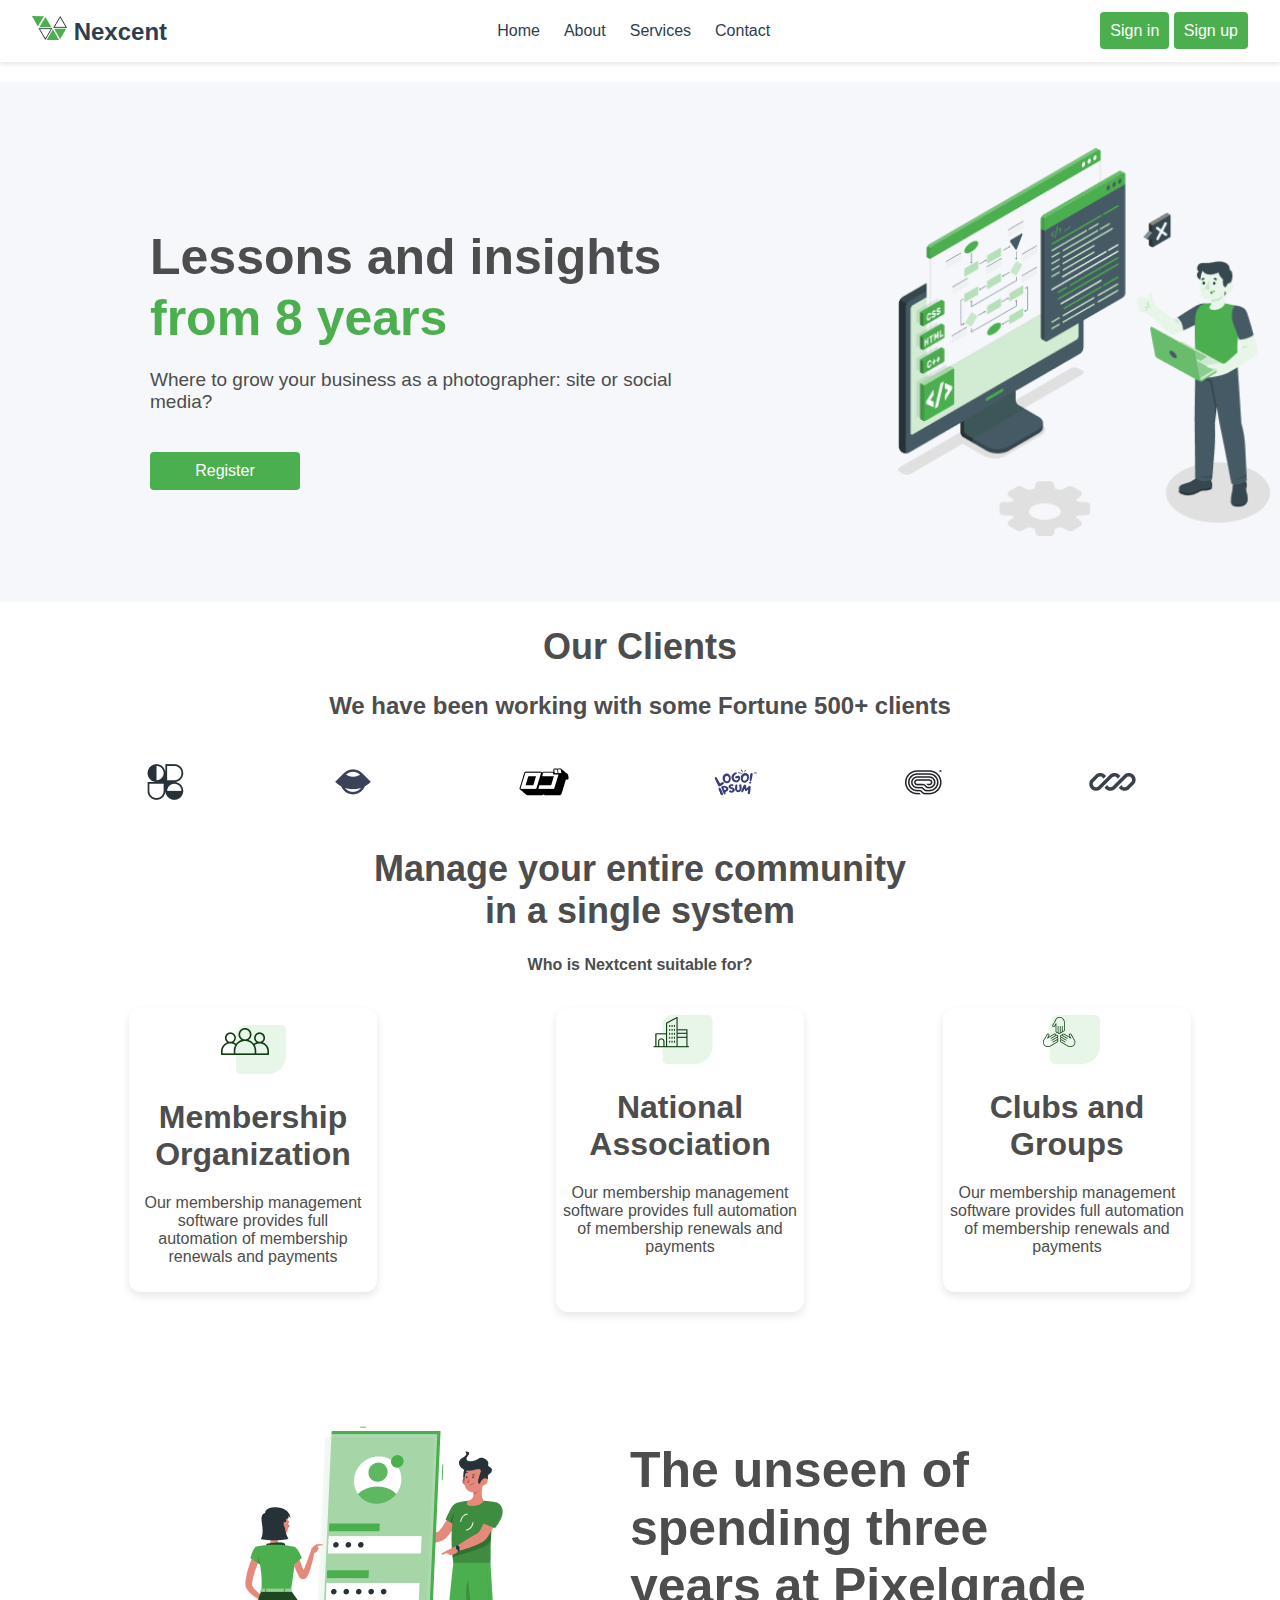
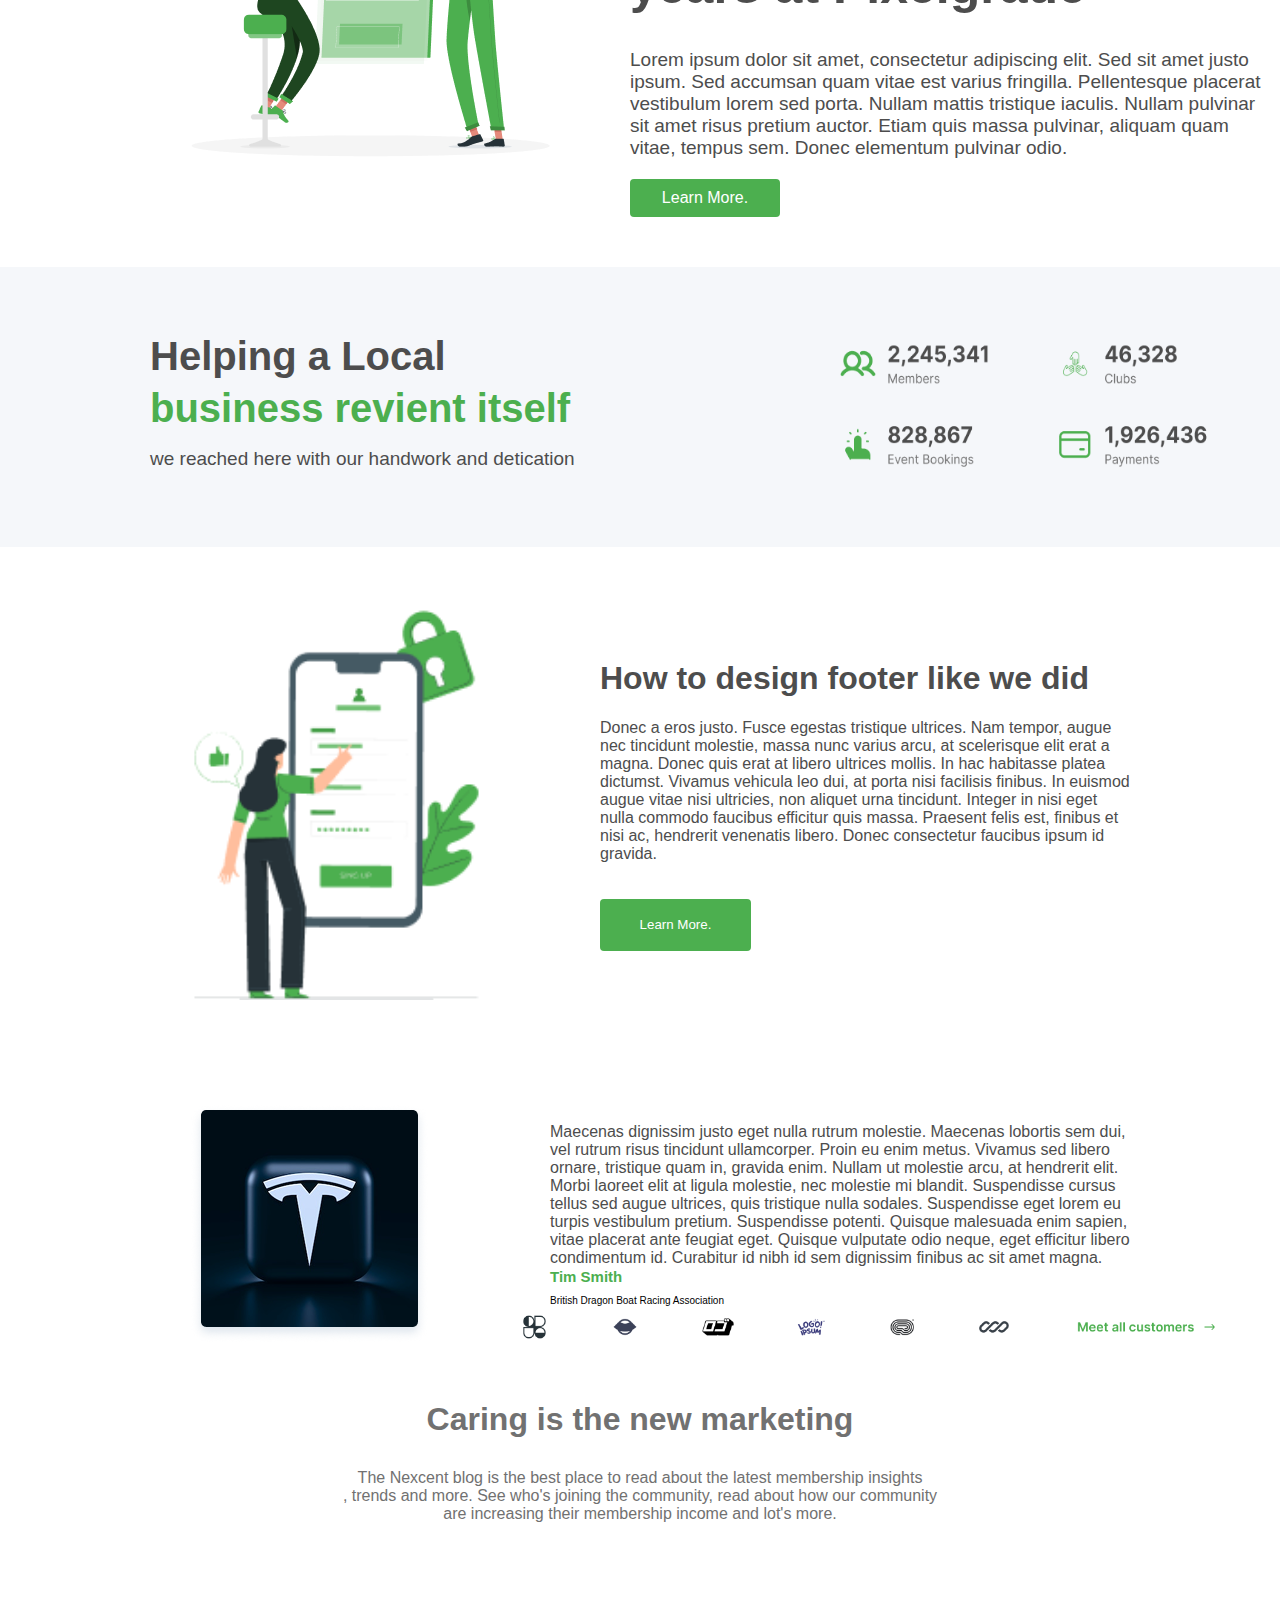
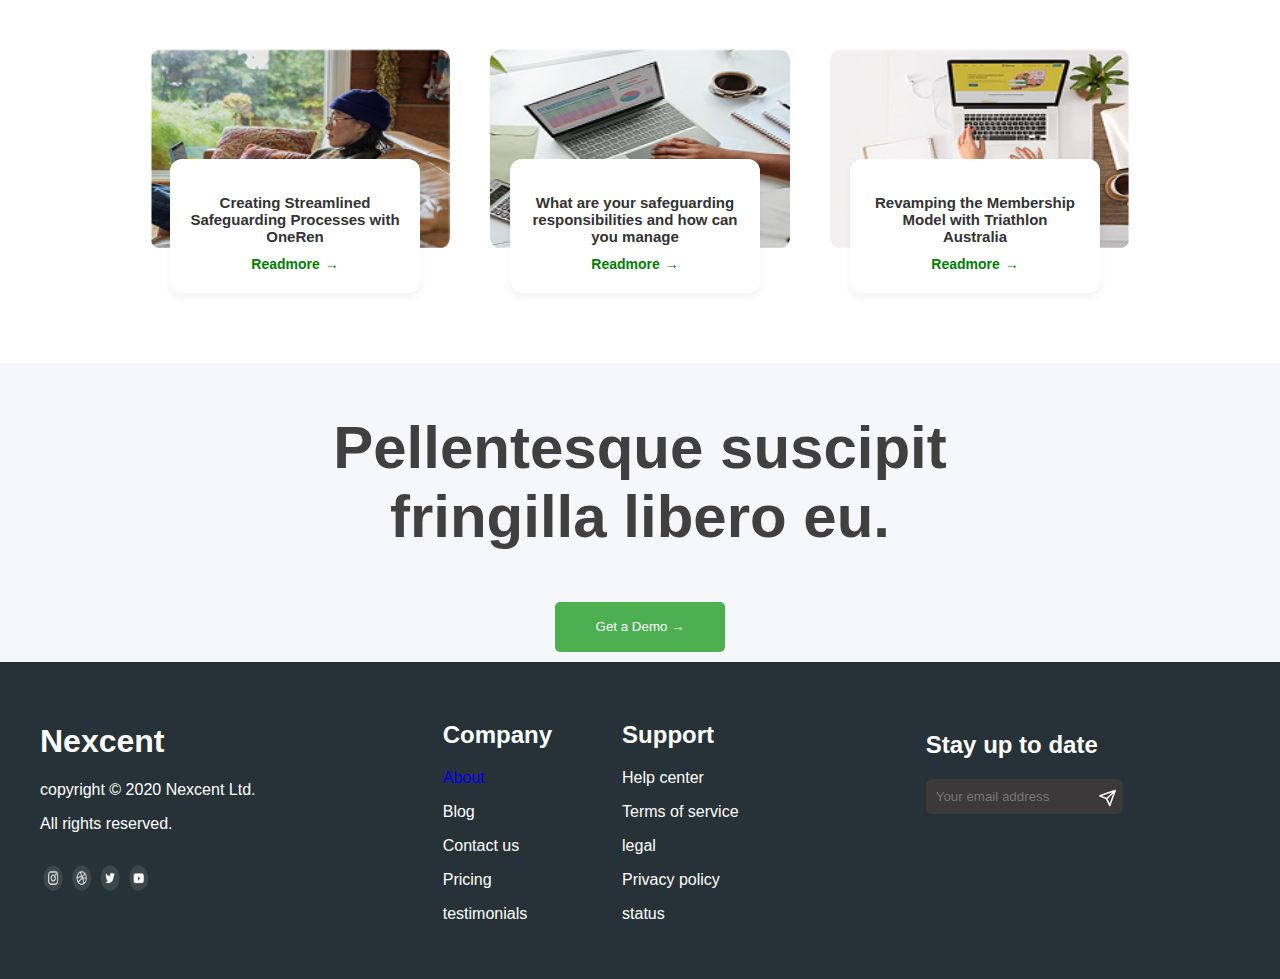
<file: index.html>
<!DOCTYPE html>
<html>
  <head>
    <title>NEXCENT</title>
    <link rel="icon" type="image/x-icon" href="Icon (2).png" />
    <meta name="viewport" content="width=device-width, initial-scale=1" />
    <style>
     
      
      html, body {
      
        width: 100%;
        font-family: Arial, sans-serif;
        overflow-x: hidden;
        padding:0;
      box-sizing: border-box;
        margin: 0;
        
       
      }   
     

      div.container {
        background-color: rgba(245, 247, 250, 1);
        margin: 20px auto;
        height: 500px;
        display: flex;
        align-items: center;
        padding: 10px;
       
       
      }

      .container h1 {
        color: rgba(77, 77, 77, 1);
        margin-left: 140px;
        font-size: 50px;
        
      }

      .container h2 {
        color: rgba(76, 175, 79, 1);
        margin-left: 140px;
        font-size: 50px;
        margin-top: -30px;
      }

      .container p {
        color: rgba(77, 77, 77, 1);
        margin-left: 140px;
        font-size: 19px;
        
        margin-top: -20px;
      }

      .container button {
        width: 150px;
        background-color: rgba(76, 175, 79, 1);
        margin-left: 140px;
        color: white;
        border: none;
        border-radius: 4px;
        font-size: 16px;
        margin-top: 20px;
        padding: 10px;
      }
      .login-btn{
        width: 150px;
        background-color: rgba(76, 175, 79, 1);
        margin-left: px;
        color: white;
        border: none;
        border-radius: 4px;
        font-size: 16px;
        margin-top: 20px;
        text-decoration: none ;
        padding: 10px;
      }

      .container img {
        width: 400px;
        height: auto;
        margin-left: 210px;
      }

      div.container2 {
        display: flex;
        justify-content: space-evenly;
      
        flex-wrap: wrap;
         transition: 2s;
       
        padding:  20px 0 0 0;
        box-sizing: border-box;
        
      }
      .container30{
        display:flex;
        justify-content: space-evenly;
        gap:20px;
        padding:20px;
      }
      .container3 {
          
        width:20%;
        text-align:center;
        
   color:rgba(77, 77, 77, 1);
        flex-wrap: wrap;
        margin: 0 auto;
        margin-right:90px;
        padding: 10px;
        margin-left:70px;
        box-sizing: border-box;
        background-color:rgba(255, 255, 255, 1);
       border-radius: 12px;
       box-shadow: 0 4px 8px rgba(0,0,0,0.1);
      }
      .container4{
        
   width:20%;
        flex-wrap: wrap;
        margin: 0 auto;
        text-align:center;
       color:rgba(77, 77, 77, 1);
        margin-bottom:-20px;
        box-sizing: border-box;
        margin-right:70px;
        margin-left:30px;
        background-color:rgba(255, 255, 255, 1);
         border-radius: 12px;
       box-shadow: 0 4px 8px rgba(0,0,0,0.1);
      }
      .container5{
   width:20%;
        gap:20px;
        flex-wrap: wrap;
        margin: 0 auto;
        text-align:center;
        box-sizing: border-box;
        color:rgba(77, 77, 77, 1);
        margin-right:30px;
        margin-left:10px;
   background-color: rgba(255, 255, 255, 1);
    border-radius: 12px;
       box-shadow: 0 4px 8px rgba(0,0,0,0.1);
      }

        div.container01 {
       
        display: flex;
        justify-content: space-between;
        gap:40px;
        align-items: center;
      
       
       
      }

        nav {
      background-color: #ffffff;
      box-shadow: 0 2px 5px rgba(0, 0, 0, 0.1);
      padding: 1rem 2rem;
      display: flex;
      justify-content: space-between;
      align-items: center;
      position: relative;
    }

    .logo {
      font-size: 1.5rem;
      font-weight: bold;
      color: #2c3e50;
    }

    .nav-links {
      flex: 2;
      display: flex;
      justify-content: center;
      gap: 2rem;
    }

    .nav-links a {
      text-decoration: none;
      color: #2c3e50;
      font-weight: 500;
      transition: color 0.3s ease;
    }

    .nav-links a:hover {
      color: #0077ff;
    }

    .menu-toggle {
      display: none;
      flex-direction: column;
      cursor: pointer;
    }

    .menu-toggle span {
      height: 3px;
      width: 25px;
      background-color: #333;
      margin: 4px 0;
      transition: 0.3s ease;
    }

    @media (max-width: 768px) {
  

      .nav-links.active {
        display: flex;
      }

      .menu-toggle {
        display: flex;
      }
    }

      .container7 h1 {
        color: rgba(77, 77, 77, 1);
        
        margin-left: 630px;
        margin-top: -320px;
        margin-right: 100px;
        font-size: 50px;
        
      }

      .container7 h2 {
        color: rgba(76, 175, 79, 1);
       
        font-size: 50px;
        margin-top: 10px;
        margin-left: 630px;
        margin-top: -330px;
        margin-right: 100px;
        margin-bottom: 10px;
      }

      .container7 p {
        color: rgba(77, 77, 77, 1);
       
        font-size: 19px;
        margin-left: 630px;
        margin-top: 10px;
        margin-right: 10px;
        margin-bottom:30px;
      }

      .container7 button {
        width: 150px;
        background-color: rgba(76, 175, 79, 1);
        margin-left: 140px;
        color: white;
        border: none;
        border-radius: 4px;
        font-size: 16px;
        margin-top: 20px;
        padding: 10px;
        margin-left: 630px;
        margin-top: -330px;
        margin-right: 100px;
      }

      .container6 {
        width: 400px;
        height: auto;
        margin-left: 140px;
        margin-top:100px; 
      }


      div.container8 {
        width: 100%;
        background-color: rgba(245, 247, 250, 1);
        opacity: 1;
        margin: 50px auto;
        height: 200px;
        padding: 40px;
        
      }

      .container8 h1 {
        color: rgba(77, 77, 77, 1);
        margin-left: 110px;
        font-size: 40px;
      }

      .container8 h2 {
        color: rgba(76, 175, 79, 1);
        margin-left: 110px;
        font-size: 40px;
        margin-top: -20px;
      }

      .container8 p {
        color: rgba(77, 77, 77, 1);
        margin-left: 110px;
        font-size: 19px;
        max-width: 600px;
        margin-top: -16px;
      }

      .container9 {
        display: flex;
        justify-content: center;
        flex-wrap: wrap;
      }

      .container9 img {
        max-width: 100%;
        width: 400px;
        height: auto;
        margin: 20px auto;
        margin-top: -150px;
        margin-left: 800px;
      }
.container02{
        display: flex;
        justify-content: space-between;
        gap:60px;
        align-items: center;
        margin-top:10px;
}
      .container10 img {
            width: 400px;
        height: auto;
        margin-left: 140px;
        margin-top:10px; 
      }


      .container11 h1 {
        color: rgba(77, 77, 77, 1);
        margin-top:10px;
        
      }

      .container11 p {
        color: rgba(77, 77, 77, 1);
        margin-right:150px;
      }

      .container11 button {
        background-color: rgba(76, 175, 79, 1);
        color: white;
        width: 151px;
        height: 52px;
        border-radius: 4px;
        border: 0;
        margin-top: 20px;
      }

      .container12 img {
        max-width: 100%;
        height: auto;
        padding-top: 100px;
        margin-left: 190px;
      }

      .container13 {
        margin-left: 550px;
        margin-top: -240px;
        margin-right:150px;
      }

      .container13 p {
        color: rgba(77, 77, 77, 1);
        
      }
.container13 p1 {
font-size:10px;

}
      .container13 h2 {
        color: rgba(76, 175, 79, 1);
        margin-top: -15px;
        font-size:15px;
        margin-bottom:5px;
      }
      .container14{
        margin-left:458px;
        display:flex;
        justify-content:space-evenly;
        height:28px;
        margin-top:5px;
      }
      .container16{
        margin-top:60px;
        gap:10px;
        color:rgba(113, 113, 113, 1);
      }
      .container16 p{
        padding:10px;
        text-align:center;
      }
      .container17 {
    padding: 90px 20px;
  
  }
  
  .container19 {
    display: flex;
    justify-content: center;
    flex-wrap: wrap;
    gap: 40px;
  }

  .container20 {
    width: 300px;
    position: relative;
    border-radius: 12px;
    overflow: visible;
  }

  .container20 img {
    max-width:auto;
    width: 100%;
    height: 200px;
    margin : 0 auto;
   margin-top: 10px;
    border-radius: 12px;
  }

  .container21 {
    background-color: #fff;
    box-shadow: 0 4px 8px rgba(0,0,0,0.05);
    padding: 20px;
    text-align: center;
    border-radius: 12px;
    position: absolute;
    bottom: -40px;
    margin: auto;
    width: 70%;
     left: 20px; 
    z-index: 2;
  }

  .container21 h3 {
    font-size: 15px;
    font-weight: bold;
    color: #333;
    margin-bottom: 10px;
  }

  .container22 {
    color: green;
    font-weight: bold;
    display: inline-flex;
    align-items: center;
    gap: 5px;
    font-size: 14px;
    text-decoration: none;
  }

  .container22::after {
    content: '→';
  }
  .container23{
    background-color:rgba(245, 247, 250, 1) ;
   
    margin-top:20px;
    padding:10px;
  }
  .container23 h1{
    color:rgb(65, 63, 63); 
    font-size: 60px;
  }
  .container23 button{
color:white;
background-color:#4CAF50;
margin-top:10px;
border: 0px;
border-radius:5px;
width:170px;
height:50px;

 
  }


   div.container24 {
        background-color: rgba(38, 50, 56, 1); 
        color: white;
        padding: 40px;
        display: flex;
        justify-content: space-between;
         
        
        gap: 70px; 
        flex-wrap: wrap; 
      }

      .inside0 {
        flex: 1 1 auto;
      }

      .inside1, .inside2 {
        flex: 1 1 auto;
        margin-right: 40px; 
      }

      .inside2 {
        margin-right: 0; 
      }

      .container25 {
        flex: 1 1 auto;
        margin-top: 10px;
      }

      .container25 input {
        padding: 10px;
        border-radius: 6px;
        border: none;
        background-color: rgb(59, 57, 57);
        color: white;
        background: url('send.png') no-repeat 10px right;
      }

      .container25 img {
        position: absolute;
        margin-top: 10px;
        margin-left: -25px;
      }



      @media screen and (max-width: 744px) {
        .container {
          padding: 20px;
         
        }

        .container h1 {
          font-size: 40px;
          margin: -30px 30px 10px 5px;
        }

        .container h2 {
          font-size: 30px;
          margin-top: 20px;
          margin-left: 5px;
        }

        .container p {
          
  font-size: 16px;
    color: #6c6c6c;
    line-height: 1.5;
    width: 300px;
    
    margin-left:5px;
    margin-top:5px;
        }

        .container button {
          width: 140px;
          height: 45px;
          
          margin-left:5px;
          
        }

        .container img {
          width: 180px;
          height: auto;
          position: static;
          display: block;
          margin-left:15px;
          margin-top:40px;

}
.container30{
  gap:0px;
}
 .container3{
  width:20%;
  margin :-10 0 0 -0px;
  margin-left:50px;
  font-size: 8px;
  color: rgba(77, 77, 77, 1);
  
  
}

.container4{
 
  width:20%;
  margin :-10 10 0 0px;
  margin-left:50px;
  font-size: 8px;
  color: rgba(77, 77, 77, 1);
  
 
  
}
.container5 {
   
  width:20%;
 margin :20 0 0 20px;
 margin-left:33px;
  font-size: 10px;
  color: rgba(77, 77, 77, 1);
  
   
   
  
}

.container6 {
  width: 100%;
  max-width: 300px;
 
  margin-left: -30px;
}

.container6 img {
  width: 100%;
  height: auto;
  display: block;
}

.container7 {
 margin-left: 240px;
  margin-top: -350px;
  
}
.container7 br{
  display: none;
}

.container7 h1 {
  font-size: 20px;
  color: #333;

}

.container7 p {
  font-size: 14px;
  color: #555;
  margin-bottom: 15px;
  line-height: 1.5;
  margin-right: 0px;
}

.container7 button {
  background-color: #4CAF50;
  color: white;
  border: none;
  padding: 10px 20px;
  font-size: 14px;
  border-radius: 5px;
  
}
div.container8 {
        width: 100%;
        max-width: 744px; 
        background-color:rgba(245, 247, 250, 1);
        opacity: 1;
        margin: 100px auto;
        height: 200px;
        padding: 30px;
      
        
      }

      .container8 h1 {
        color: rgba(77, 77, 77, 1);
        margin-left: -10px;
        font-size: 20px;
        margin-top: 50px;
        
      }

      .container8 h2 {
        color: rgba(76, 175, 79, 1);
        margin-left: -10px;
        font-size: 20px;
        margin-top: -15px;
       
       
      }

      .container8 p {
        color: rgba(77, 77, 77, 1);
        margin-left: -10px;
        font-size: 12px;
        max-width: 600px;
        margin-top: 10px;
      }


      .container9  {
  display: flex;
  justify-content: center; 
  flex-wrap: wrap;
}

.container9 img {

  width: 40%;
  height: auto;
  margin: 20px auto; 
  margin-top: -90px;
  margin-left: 370px;
    
}

.container10 {
  width: 100%;
  max-width: 200px;
 
}

.container10 img {
  width: 100%;
  height: auto;
  display: block;
  margin-left:20px;
  margin-top:10px;

}

.container11 {
 margin-left: 240px;
  margin-top: -190px;
  
}
.container11 br{
  display: none;
}

.container11 h1 {
  font-size: 20px;
  color: #333;

}

.container11 p {
  font-size: 10px;
  color: #555;
  margin-bottom: 15px;
  line-height: 1.5;
  margin-right:0px;
}

.container11 button {
  background-color: #4CAF50;
  color: white;
  border: none;
  padding: 10px 20px;
  font-size: 14px;
  border-radius: 5px;
  
}
.container12 img {
 
width: 250.51171875px;
   height: 280px;
   top: 54.35px;
   padding-top: 110px;
   margin-left:10px;

}

.container13 {
 margin-left: 280px;
  margin-top: -287px;
  
  
}


.container13 p {
  font-size: 14px;
  color: #555;
  margin-bottom: 15px;
  margin-right:0px;
  
}
.container13 h2{
  
  color:rgba(76, 175, 79, 1);
 font-size:13px;
margin-top:-10px;

 }
 .container13 p1{
  color: rgba(77, 77, 77, 1);
 font-size: 12px;
 margin-top: -20px;
 }
      div.container14 {
  margin-top:10px;
  width:400px;
  height: 30px;
  margin-left: 270px;
      }   
      .container16{
        margin-top:100px;
      }
        
    .container17 {
    padding: 90px 20px;
  
  }
  
  .container19 {
    display: flex;
    justify-content: center;
    flex-wrap: wrap;
    gap: 20px;
  }

  .container20 {
    width: 170px;
    position: relative;
    border-radius: 12px;
    overflow: visible;
    
  }

  .container20 img {
    max-width:auto;
    width: 100%;
    height: auto;
    margin : 0 auto;
   margin-top: -10px;
   margin-left: -5px;
    
  }
  

  .container21 {
    background-color: #fff;
    box-shadow: 0 4px 8px rgba(0,0,0,0.05);
    padding: 10px;
    
    border-radius: 12px;
    position: absolute;
    margin: auto;
    width: 70%;
    height: 70%;
    left: 10px;
    
  }

  .container21 h3 {
    
    font-size: 10px;
    
    font-weight: bold;
    color: #333;

    margin-bottom: -5px;
  }

  .container22 {
    color: green;
    font-weight: bold;
    display: inline-flex;
    align-items: center;
    gap: -15px;
    margin-top:20px;
    font-size: 10px;
    text-decoration: none;
  }

  .container22::after {
    content: '→';
  }
  .container23 {
    
    margin-left:-10px;
    
  }
    .container24 {
  background-color: rgba(38, 50, 56, 1); 
  color: white;
  max-width:790px;

  margin : o auto;
  padding: 40px;
  display: flex;
  justify-content: space-between;
  flex-wrap: wrap;
  gap: 70px; 

}
   .container25 {
      flex: 1 1 255px;
      margin-top: -30px;
    }

    .container25 input {
      width: 30%;
      padding: 10px;
      border-radius: 6px;
      border: none;
    }
      }




      
      
      @media screen and (max-width: 360px) {
        .container {
          
          margin-top: 60px;
          margin-left: 50px;
        }

        .container h1 {
          
          margin-top: 30px;
          font-size:30px;
          text-align:center;
          margin-left:15px;
        }

        .container h2 {
          font-size: 36px;
          margin-left: 45px;
          margin-top: -10px;
          position: absolute;
        }

        .container p {
          font-size: 20px;
          margin-left: 25px;
          margin-top: 300px;
          text-align: center;
        }

        .container button {
          width: 140px;
          height: 60px;
          margin-left: 100px;
          margin-top: -10px;
        }

        .container img {
          width: 200px;
          margin-left: -290px;
          margin-top: -80px;
          height: 200px;
        }
        div.container1 h1{
         margin-left:20px;
        }

        .kp{
          margin-left: 5px;
        }
  
       div.container2 {
  display: grid;                     
  grid-template-columns: repeat(3, 1fr); 
  gap: 20px;                          
  justify-items: center;              
  width: 90%;                         
  max-width: 1152px;                  
  margin: 0 auto;                     
  box-sizing: border-box;
  margin-left: 40px;

}

div.container2 img {
  width: clamp(60px, 20%, 100px); 
  height: auto;
  margin-left:-30px;
}

.kp2{
  margin-left: -10px;
}
.container30{
  display:grid;
  grid-template-columns: repeat(1, 3fr);
  gap:50px;
  
}
.container3{
  justify-content: center;
 width:160px;
  align-items: center;
   flex-wrap: wrap;
   margin-left: 70px;
   
   
}
.container30 img{
  width:40px;
}
.container4{
 justify-content: center;
  align-items: center;
  
  font-size: 7px;
  margin-top: -20px;
flex-wrap: wrap;
  width:160px;
  margin-left: 70px;
}
.container5{
  justify-content: center;
  align-items: center;
  margin-left: 70px;
  font-size:10px;
 flex-wrap: wrap;
  width:160px;
}
  .container6 {
    max-width: 360px;
    margin-left: -10px;
   margin-top: 10px;
   
  }

  .container7 {
    margin-top: 25px;
    margin-left: 50px;
    
   
  }
.container7 br{
  display:none;
}
  .container7 h1 {
    font-size: 15px;
    margin-top: -420px;
    text-align: center; 
    margin-right:0px;
    
    
    
   
  }

  .container7 p {
    font-size: 12px;
    margin-top: 290px;
    margin-left: 50px; 
    
  }

  .container7 button {
    font-size: 12px;
  
    margin-left: 50px;
  }
  .container8{
    height: 247px;
    margin-left: 50px;
  }
  .container8 h1{
margin-top: -10px;
text-align: right;
margin-right: 140px;
  }
  .container8 h2{
  margin-left: 40px ;
  }
  .container8 p{
    margin-left: 20px ;
  }
  .container9{
    max-width: 500px;
    margin-top: 130px;
    margin-left: -280px;
  }
   .container10 {
    width: 90%;
  height: auto;
  display: block;
 padding-top: 40px;
  margin-left: 30px;  
   margin-top: -30px;
  }

  .container11 {
   
      margin-top: 25px;
    margin-left:60px;
   
  }

  .container11 h1 {
    font-size: 20px;
    margin-top: -270px;
    margin-right:0px;
     text-align:center; 
    font-size: 15px;
   
    
    
   
  }

  .container11 p {
  font-size: 12px; 
    margin-top: 240px;
    margin-left: 40px;
   
  }

  .container11 button {
    font-size: 12px;
  
    margin-left: 30px;
  } 
.container12 img {
    width: 240px;
    padding-top: 40px;
    margin: 0 auto 30px; 
    margin-left: 60px;
    display: block;
  }

  .container13 {
    margin: 10px auto 0;
    text-align: center; 
  }

  .container13 p{
    font-size: 12px; 
    margin-top: 5px;
    margin-left: 5px;
  }
  .container13 p1{
    font-size: 12px; 
    margin-top: 5px;
    margin-left: 20px;
  }
  .container13 h2 {
    font-size: 12px; 
    margin-top: 5px;
    margin-left: 20px;
  }

  div.container14 {
display: grid;
grid-template-columns: repeat(3,3fr);
gap:5px;
margin-top:50px;
margin-left:20px;
  }
  .pp{
   display:none;
  }
  
  
  .container16 h1 {
    margin-top: 130px;
    margin-left: 10px;
    
  }
  .container16 p{
    margin-left: 0px;
  }.container17{
    margin-top:-90px;
  }
  .container20 {
    margin-left: -10px;
   margin-top: 20px;
   width:auto;
  }
  .container20 img{

margin-bottom:100px;
  }
  .container21 {
    margin-bottom:30px;
   
    
}
.container22{
  padding:40px;
}
.container23{
  margin-left:-35px;
  margin-top:-10px;
}

.container24 h1 {
  font-size: 24px;
  margin-bottom: 10px;
}

.container24 p {
  font-size: 13px;
  color: #ccc;
  margin: 5px 0;
}
 .container24 {
  background-color: rgba(38, 50, 56, 1); 
  color: white;
  
  padding: 40px;
  display: flex;
  justify-content: space-between;
  flex-wrap: wrap;
 
  gap: 23px; 
}
.inside0{
  margin-left: 50px;
}

.container25{
  margin-top: 10px;
  justify-content: center;
   margin-left:40px;
   
}

    .container25 input {
      width: 70%;
      padding: 10px;
      border-radius: 6px;
      border: none;
      background-color: #333;
    }
   .inside0{
    margin-right:30px;
   }

      }
      nav {
      background-color: #ffffff;
      box-shadow: 0 2px 5px rgba(0, 0, 0, 0.1);
      padding: 1rem 2rem;
      display: flex;
      justify-content: space-between;
      align-items: center;
      position: relative;
    }

    .logo {
      font-size: 1.5rem;
      font-weight: bold;
      color: #2c3e50;
    }

    .nav-links {
      text-align: center;
      display: flex;
      gap: 1.5rem;
    }

    .nav-links a {
      text-decoration: none;
      color: #2c3e50;
      font-weight: 500;
      transition: color 0.3s ease;
    }

    .nav-links a:hover {
      color: #0077ff;
    }

    .menu-toggle {
      display: none;
      flex-direction: column;
      cursor: pointer;
    }

    .menu-toggle span {
      height: 3px;
      width: 25px;
      background-color: #333;
      margin: 4px 0;
      transition: 0.3s ease;
    }

    @media (max-width: 768px) {
      .nav-links {
        display: none;
        flex-direction: column;
        justify-content: center;
        background: #fff;
        position: absolute;
        top: 100%;
        right: 0;
        width: 200px;
        box-shadow: 0 8px 16px rgba(0, 0, 0, 0.1);
        padding: 1rem;
      }

      .nav-links.active {
        display: flex;
      }

      .menu-toggle {
        display: flex;
      }
    }

    </style>
  </head>
  <body>
    <nav>
    <div class="logo"><img src="Icon (2).png" alt="" /> Nexcent</div>

    <div class="nav-links" id="navLinks">
      <a href="index.html">Home</a>
      <a href="about.html">About</a>
      <a href="services.html">Services</a>
      <a href="contact.html">Contact</a>
    </div>

    <div class="login-space">
      <a href="signin.html" class="login-btn">Sign in</a>
      <a href="signup.html" class="login-btn">Sign up</a>

      <!-- mobile menu toggle -->
    </div>
  </nav>
    <div class="container">
      <div class="text-content">
        <h1>Lessons and insights</h1>
        <h2>from 8 years</h2>
        <p>
          Where to grow your business as a photographer: site or social media?
        </p>
<button type="button" class="login-btn" onclick="location.href='signup.html'">Register</button>
      </div>
      <img src="Illustration.png" alt="nexus" />
    </div>
    <div class="container1">
   <div class="kp">
      <center>
      <h1 style="color: rgba(77, 77, 77, 1);font-size:36px;">Our Clients</h1>
      <h2 style="color: rgba(77, 77, 77, 1);font: size 16px;">We have been working with some Fortune 500+ clients</h2>
      
    </center>
    </div>
  <div class="container2">
      <img src="Logo.png" alt="Logo 1" />
      <img src="Logo (1).png" alt="Logo 2" />
      <img src="Logo (2).png" alt="Logo 3" />
      <img src="Logo (3).png" alt="Logo 4" />
      <img src="Logo (4).png" alt="Logo 5" />
      <img src="Logo (5).png" alt="Logo 6" />
      
  </div>
  <div class="kp2">
  <center>
    
    <h1 style="color: rgba(77, 77, 77, 1);font-size:36px;padding-top:20px;">Manage your entire community <br> in a single system </h1>
    <h2 style="color: rgba(77, 77, 77, 1);font-size: 16px;">Who is Nextcent suitable for?</h2>
  </center>
  </div>
  <div class="container30">
  <div class="container3">

<img src="Icon (3).png">
<h1>Membership<br> Organization</h1>
 <p>Our membership management software provides full automation of membership renewals and payments</p>



</div>
<div class="container4">
  
  <img src="Icon (4).png">
  <h1>National<br> Association</h1>
  <p>Our membership management software provides full automation of membership renewals and payments</p>


</div>
<div class="container5">
<img src="Icon (5).png">
<h1>Clubs and<br> Groups</h1>
  <p>Our membership management software provides full automation of membership renewals and payments</p>
  
  </div>
  
</div>
<div clas="conatiner01">
<div class="container6">
  <img src="rafiki.png">
</div>
<div class="container7">
  <h1>The unseen of spending three <br>years at Pixelgrade</h1>
  <p>Lorem ipsum dolor sit amet, consectetur adipiscing elit. Sed sit amet justo ipsum. Sed accumsan quam vitae est varius fringilla. Pellentesque placerat vestibulum lorem sed porta. Nullam mattis tristique iaculis. Nullam pulvinar sit amet risus pretium auctor. Etiam quis massa pulvinar, aliquam quam vitae, tempus sem. Donec elementum pulvinar odio.</p>
  <button>Learn More.</button></div></div>
  <div class="container8">
    <h1>Helping a Local</h1>
    <h2>business revient itself</h2>
    <p>we reached here with our handwork and detication</p>
    <div class="container9">
    <img src="Counts.png">
  </div>
</div>
<div class="container02">
<div class="container10">
  <img src="pana.png">
</div>
<div class="container11">
  <h1>How to design footer like we did</h1>
  <p>Donec a eros justo. Fusce egestas tristique ultrices. Nam tempor, augue nec tincidunt molestie, massa nunc varius arcu, at scelerisque elit erat a magna. Donec quis erat at libero ultrices mollis. In hac habitasse platea dictumst. Vivamus vehicula leo dui, at porta nisi facilisis finibus. In euismod augue vitae nisi ultricies, non aliquet urna tincidunt. Integer in nisi eget nulla commodo faucibus efficitur quis massa. Praesent felis est, finibus et nisi ac, hendrerit venenatis libero. Donec consectetur faucibus ipsum id gravida.</p>
  <button>Learn More.</button></div></div>
  <div class="container12">
  <img src="image 9.png">
</div>

<div class="container13">
  
  <p>Maecenas dignissim justo eget nulla rutrum molestie. Maecenas lobortis sem dui, vel rutrum risus tincidunt ullamcorper. Proin eu enim metus. Vivamus sed libero ornare, tristique quam in, gravida enim. Nullam ut molestie arcu, at hendrerit elit. Morbi laoreet elit at ligula molestie, nec molestie mi blandit. Suspendisse cursus tellus sed augue ultrices, quis tristique nulla sodales. Suspendisse eget lorem eu turpis vestibulum pretium. Suspendisse potenti. Quisque malesuada enim sapien, vitae placerat ante feugiat eget. Quisque vulputate odio neque, eget efficitur libero condimentum id. Curabitur id nibh id sem dignissim finibus ac sit amet magna.</p>
  <h2>Tim Smith</h2>
  <p1>British Dragon Boat Racing Association</p1></div>
    <div class="container14">
      <img src="Logo.png" alt="Logo 1" />
      <img src="Logo (1).png" alt="Logo 2" />
      <img src="Logo (2).png" alt="Logo 3" />
      <img src="Logo (3).png" alt="Logo 4" />
      <img src="Logo (4).png" alt="Logo 5" />
      <img src="Logo (5).png" alt="Logo 6" />
      <img src="Frame 13.png" class="pp">
      </div>
      
      
<div class="container16">
  <center>
    <h1>Caring is the new marketing</h1>
    <p>
      The Nexcent blog is the best place to read about the latest membership insights<br>, trends and more. See who's joining the community, read about how our community <br>are increasing their membership income and lot's more.
    </p>
  </center>
    </div>
      
 
  <div class="container17">
  <div class="container19">
    <div class="container20">
      <img src="image 18.png" alt="Card 1">
      <div class="container21">
        <h3>Creating Streamlined Safeguarding Processes with OneRen</h3>
        <a href="#" class="container22">Readmore</a>
      </div>
    </div>

    <div class="container20">
      <img src="image 19.png" alt="Card 2">
      <div class="container21">
        <h3>What are your safeguarding responsibilities and how can you manage </h3>
        <a href="#" class="container22">Readmore</a>
      </div>
    </div>
    <div class="container20">
      <img src="image 20.png" alt="Card 3">
      <div class="container21">
        <h3>Revamping the Membership Model with Triathlon Australia</h3>
        <a href="#" class="container22">Readmore</a>
      </div>
    </div>
  </div>
  </div>
  <div class="container23">
  <center >
  <h1 >Pellentesque suscipit <br> fringilla libero eu.</h1>
  <button > Get a Demo → </button></center>
</div>
    <div class="container24">
    <div class="inside0">
      <h1>Nexcent</h1>
      <p>copyright © 2020 Nexcent Ltd.</p>
      <p>All rights reserved.</p>
      <img src="nexus 11.png" alt="nexus image" width="250" height="50" style="margin-left: -50px;margin-top: 10px;"><br>
    </div>

    <div class="insdie1">
      <h2>Company</h2>
      <a href="about.html" style="text-decoration: none;">About</a>
      <p>Blog</p>
      <p>Contact us</p>
      <p>Pricing</p>                                         
      <p>testimonials</p>
    </div>

    <div class="inside2">
      <h2>Support</h2>
      <p>Help center</p>
      <p>Terms of service</p>
      <p>legal</p>
      <p>Privacy policy</p>
      <p>status</p>
    </div>

    <div class="container25">
      <h2>Stay up to date</h2>
      <input  type="email"  placeholder="Your email address" style="color:white">
      <img src="send.png">
      
    </div>
    </div>
    
  </body>

</html>
</file>
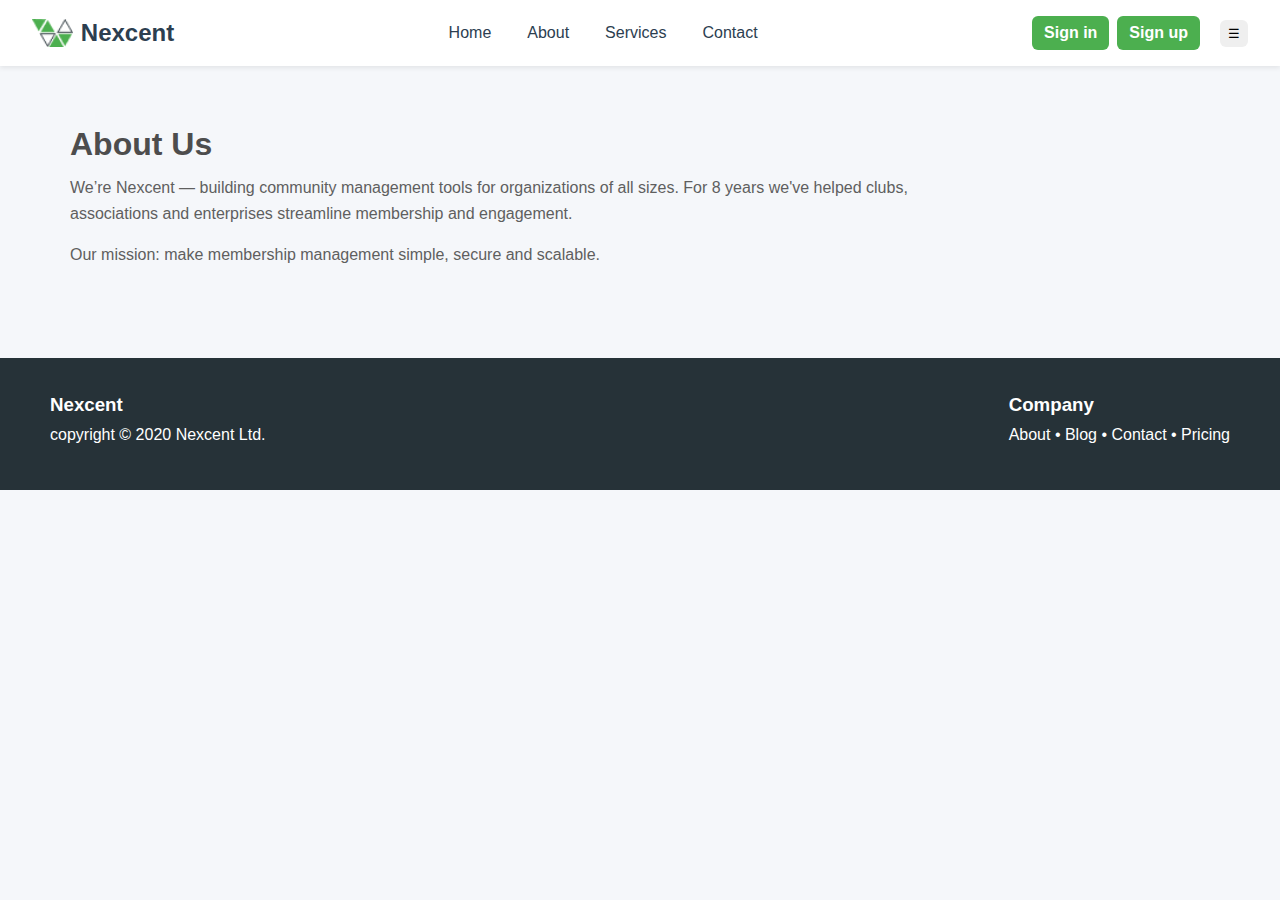
<file: about.html>
<!DOCTYPE html>
<html lang="en">
<head>
  <meta charset="utf-8" />
  <meta name="viewport" content="width=device-width,initial-scale=1" />
  <title>About — Nexcent</title>
  <link rel="stylesheet" href="styles.css" />
</head>
<body>
  <!-- same nav markup so links redirect -->
  <nav>
    <div class="logo"><img src="Icon (2).png" alt="" /> Nexcent</div>
    <div class="nav-links" id="navLinksA">
      <a href="index.html">Home</a>
      <a href="about.html">About</a>
      <a href="services.html">Services</a>
      <a href="contact.html">Contact</a>
    </div>
    <div class="login-space">
      <a href="signin.html" class="login-btn">Sign in</a>
      <a href="signup.html" class="login-btn">Sign up</a>
      <button id="menuBtnA" style="margin-left:12px;padding:6px 8px;border-radius:6px;border:0;cursor:pointer">☰</button>
    </div>
  </nav>

  <div class="section">
    <h1>About Us</h1>
    <p>We’re Nexcent — building community management tools for organizations of all sizes. For 8 years we've helped clubs, associations and enterprises streamline membership and engagement.</p>
    <p style="margin-top:16px">Our mission: make membership management simple, secure and scalable.</p>
  </div>

  <footer>
    <div class="footer-col">
      <div><h3>Nexcent</h3><p>copyright © 2020 Nexcent Ltd.</p></div>
      <div><h3>Company</h3><p>About • Blog • Contact • Pricing</p></div>
    </div>
  </footer>

  <script>
    document.getElementById('menuBtnA').addEventListener('click', ()=>document.getElementById('navLinksA').classList.toggle('active'));
  </script>
</body>
</html>
</file>
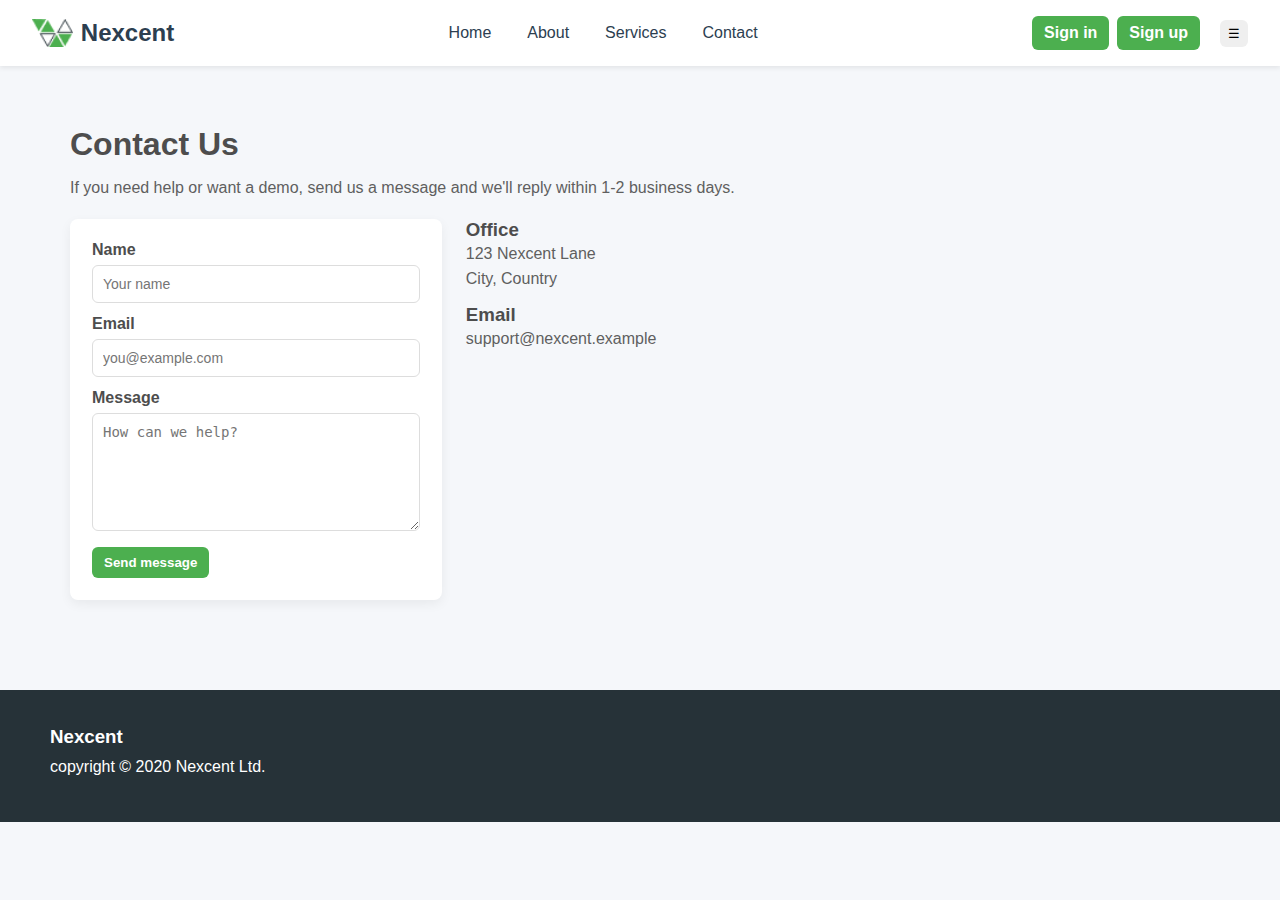
<file: contact.html>
<!DOCTYPE html>
<html lang="en">
<head>
  <meta charset="utf-8" />
  <meta name="viewport" content="width=device-width,initial-scale=1" />
  <title>Contact — Nexcent</title>
  <link rel="stylesheet" href="styles.css" />
</head>
<body>
  <nav>
    <div class="logo"><img src="Icon (2).png" alt="" /> Nexcent</div>
    <div class="nav-links" id="navLinksC">
      <a href="index.html">Home</a>
      <a href="about.html">About</a>
      <a href="services.html">Services</a>
      <a href="contact.html">Contact</a>
    </div>
    <div class="login-space">
      <a href="signin.html" class="login-btn">Sign in</a>
      <a href="signup.html" class="login-btn">Sign up</a>
      <button id="menuBtnC" style="margin-left:12px;padding:6px 8px;border-radius:6px;border:0;cursor:pointer">☰</button>
    </div>
  </nav>

  <div class="section">
    <h1>Contact Us</h1>
    <p>If you need help or want a demo, send us a message and we'll reply within 1-2 business days.</p>

    <div style="margin-top:18px; display:flex; gap:24px; flex-wrap:wrap">
      <form class="form" onsubmit="event.preventDefault(); alert('Demo request sent (no backend)')">
        <label for="name">Name</label>
        <input id="name" required placeholder="Your name"/>
        <label for="email">Email</label>
        <input id="email" type="email" required placeholder="you@example.com"/>
        <label for="message">Message</label>
        <textarea id="message" rows="6" placeholder="How can we help?"></textarea>
        <button class="login-btn" type="submit">Send message</button>
      </form>

      <div style="min-width:240px">
        <h3>Office</h3>
        <p>123 Nexcent Lane<br/>City, Country</p>
        <h3 style="margin-top:12px">Email</h3>
        <p>support@nexcent.example</p>
      </div>
    </div>
  </div>

  <footer>
    <div class="footer-col">
      <div><h3>Nexcent</h3><p>copyright © 2020 Nexcent Ltd.</p></div>
    </div>
  </footer>

  <script>
    document.getElementById('menuBtnC').addEventListener('click', ()=>document.getElementById('navLinksC').classList.toggle('active'));
  </script>
</body>
</html>
</file>
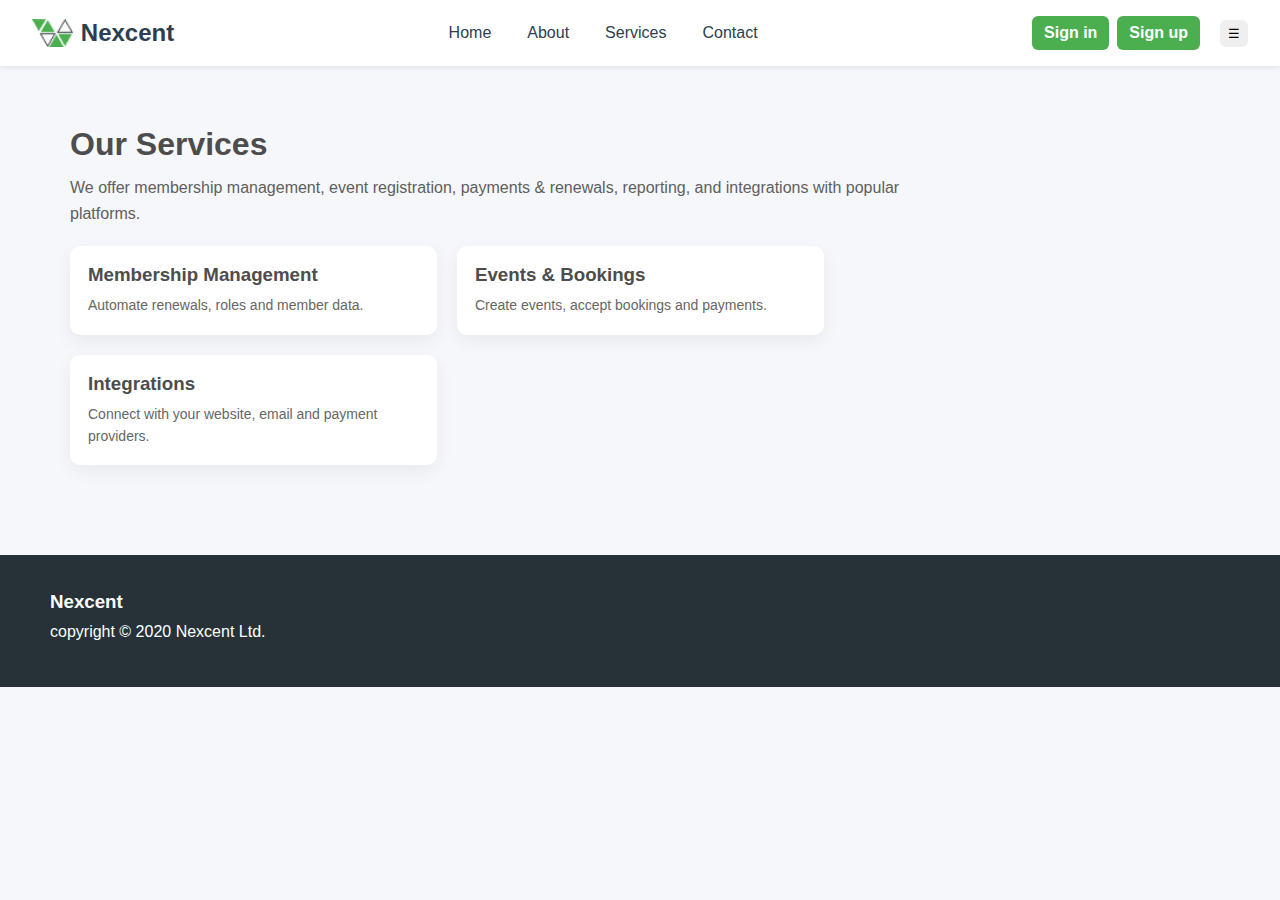
<file: services.html>
<!DOCTYPE html>
<html lang="en">
<head>
  <meta charset="utf-8" />
  <meta name="viewport" content="width=device-width,initial-scale=1" />
  <title>Services — Nexcent</title>
  <link rel="stylesheet" href="styles.css" />
</head>
<body>
  <nav>
    <div class="logo"><img src="Icon (2).png" alt="" /> Nexcent</div>
    <div class="nav-links" id="navLinksS">
      <a href="index.html">Home</a>
      <a href="about.html">About</a>
      <a href="services.html">Services</a>
      <a href="contact.html">Contact</a>
    </div>
    <div class="login-space">
      <a href="signin.html" class="login-btn">Sign in</a>
      <a href="signup.html" class="login-btn">Sign up</a>
      <button id="menuBtnS" style="margin-left:12px;padding:6px 8px;border-radius:6px;border:0;cursor:pointer">☰</button>
    </div>
  </nav>

  <div class="section">
    <h1>Our Services</h1>
    <p>We offer membership management, event registration, payments & renewals, reporting, and integrations with popular platforms.</p>

    <div class="services-grid" style="margin-top:20px">
      <div class="card"><h3>Membership Management</h3><p>Automate renewals, roles and member data.</p></div>
      <div class="card"><h3>Events & Bookings</h3><p>Create events, accept bookings and payments.</p></div>
      <div class="card"><h3>Integrations</h3><p>Connect with your website, email and payment providers.</p></div>
    </div>
  </div>

  <footer>
    <div class="footer-col">
      <div><h3>Nexcent</h3><p>copyright © 2020 Nexcent Ltd.</p></div>
    </div>
  </footer>

  <script>
    document.getElementById('menuBtnS').addEventListener('click', ()=>document.getElementById('navLinksS').classList.toggle('active'));
  </script>
</body>
</html>
</file>
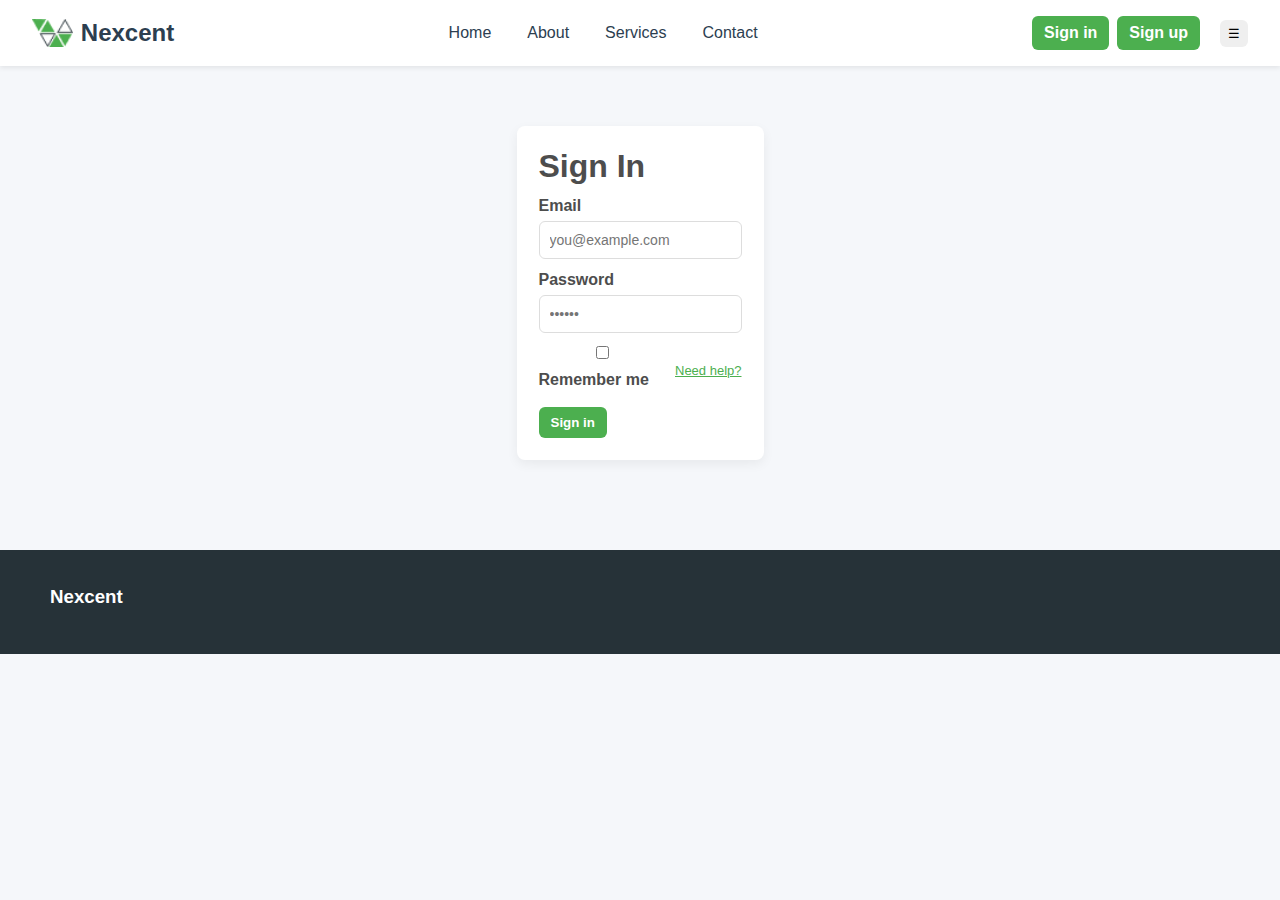
<file: signin.html>
<!DOCTYPE html>
<html lang="en">
<head>
  <meta charset="utf-8" />
  <meta name="viewport" content="width=device-width,initial-scale=1" />
  <title>Sign In — Nexcent</title>
  <link rel="stylesheet" href="styles.css" />
</head>
<body>
  <nav>
    <div class="logo"><img src="Icon (2).png" alt="" /> Nexcent</div>
    <div class="nav-links" id="navLinksSI">
      <a href="index.html">Home</a>
      <a href="about.html">About</a>
      <a href="services.html">Services</a>
      <a href="contact.html">Contact</a>
    </div>
    <div class="login-space">
      <a href="signin.html" class="login-btn">Sign in</a>
      <a href="signup.html" class="login-btn">Sign up</a>
      <button id="menuBtnSI" style="margin-left:12px;padding:6px 8px;border-radius:6px;border:0;cursor:pointer">☰</button>
    </div>
  </nav>

  <div class="section" style="display:flex;justify-content:center">
    <form class="form" style="max-width:420px" onsubmit="event.preventDefault(); alert('Sign in attempted (no backend)')">
      <h1 style="margin-bottom:12px">Sign In</h1>
      <label for="uemail">Email</label>
      <input id="uemail" type="email" required placeholder="you@example.com"/>
      <label for="upass">Password</label>
      <input id="upass" type="password" required placeholder="••••••"/>
      <div style="display:flex;justify-content:space-between;align-items:center;margin-bottom:12px">
        <label style="font-weight:600"><input type="checkbox" /> Remember me</label>
        <a href="contact.html" style="font-size:13px;color:var(--green)">Need help?</a>
      </div>
      <button class="login-btn" type="submit">Sign in</button>
    </form>
  </div>

  <footer>
    <div class="footer-col">
      <div><h3>Nexcent</h3></div>
    </div>
  </footer>

  <script>document.getElementById('menuBtnSI').addEventListener('click', ()=>document.getElementById('navLinksSI').classList.toggle('active'));</script>
</body>
</html>
</file>
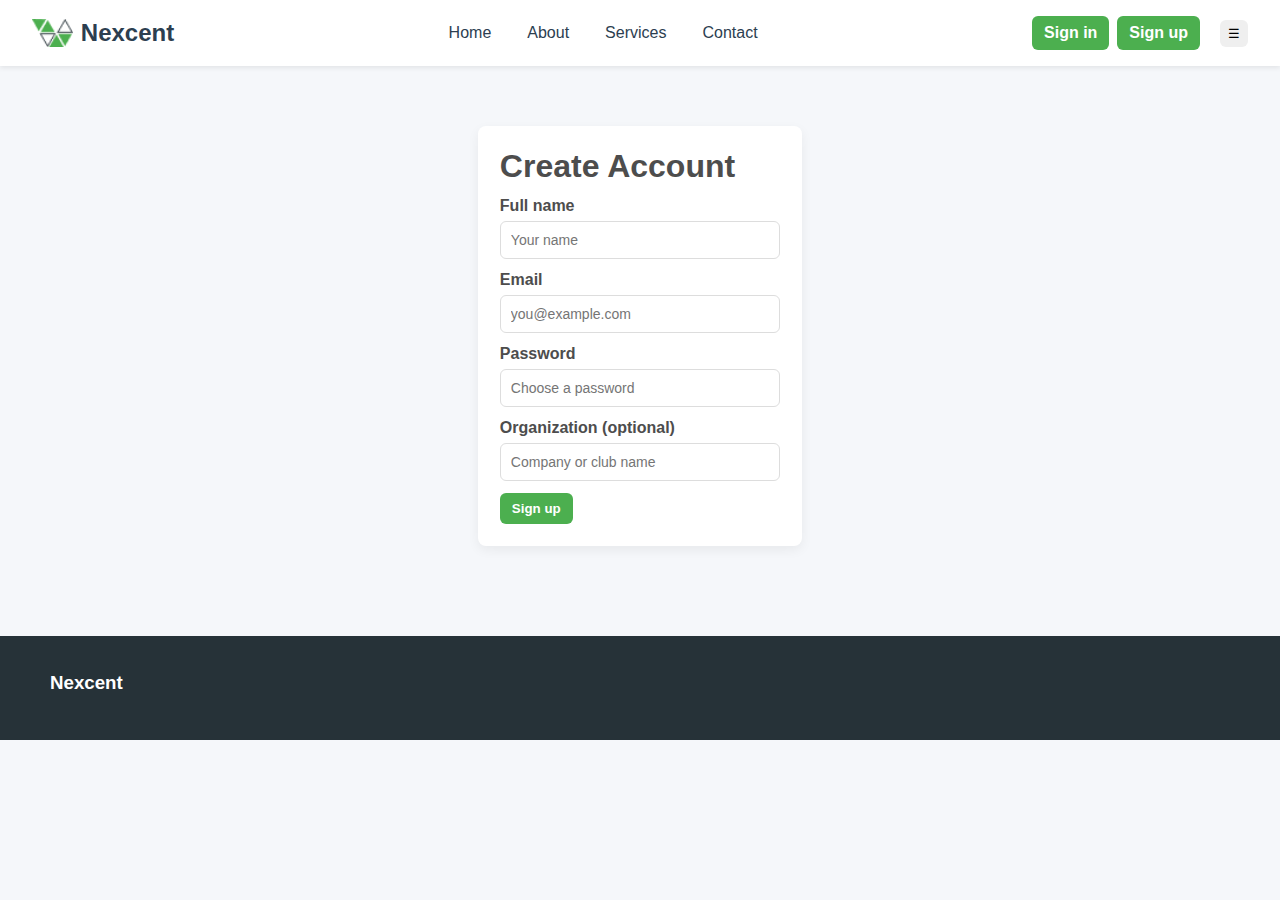
<file: signup.html>
<!DOCTYPE html>
<html lang="en">
<head>
  <meta charset="utf-8" />
  <meta name="viewport" content="width=device-width,initial-scale=1" />
  <title>Sign Up — Nexcent</title>
  <link rel="stylesheet" href="styles.css" />
</head>
<body>
  <nav>
    <div class="logo"><img src="Icon (2).png" alt="" /> Nexcent</div>
    <div class="nav-links" id="navLinksSU">
      <a href="index.html">Home</a>
      <a href="about.html">About</a>
      <a href="services.html">Services</a>
      <a href="contact.html">Contact</a>
    </div>
    <div class="login-space">
      <a href="signin.html" class="login-btn">Sign in</a>
      <a href="signup.html" class="login-btn">Sign up</a>
      <button id="menuBtnSU" style="margin-left:12px;padding:6px 8px;border-radius:6px;border:0;cursor:pointer">☰</button>
    </div>
  </nav>

  <div class="section" style="display:flex;justify-content:center">
    <form class="form" style="max-width:520px" onsubmit="event.preventDefault(); alert('Account created (no backend)')">
      <h1 style="margin-bottom:12px">Create Account</h1>
      <label for="name">Full name</label>
      <input id="name" required placeholder="Your name" />
      <label for="email">Email</label>
      <input id="email" type="email" required placeholder="you@example.com" />
      <label for="password">Password</label>
      <input id="password" type="password" required placeholder="Choose a password" />
      <label for="company">Organization (optional)</label>
      <input id="company" placeholder="Company or club name" />
      <button class="login-btn" type="submit">Sign up</button>
    </form>
  </div>

  <footer>
    <div class="footer-col">
      <div><h3>Nexcent</h3></div>
    </div>
  </footer>

  <script>document.getElementById('menuBtnSU').addEventListener('click', ()=>document.getElementById('navLinksSU').classList.toggle('active'));</script>
</body>
</html>
</file>
<file: styles.css>
:root{
  --bg: rgba(245,247,250,1);
  --text: rgba(77,77,77,1);
  --green: rgba(76,175,79,1);
  --dark: rgba(38,50,56,1);
}

/* Reset + base */
*{box-sizing:border-box;margin:0;padding:0}
html,body{width:100%;font-family:Arial, sans-serif;overflow-x:hidden;background:var(--bg);color:var(--text)}
a{color:inherit}

/* NAV */
nav{
  background:#fff;
  box-shadow:0 2px 5px rgba(0,0,0,0.08);
  padding:1rem 2rem;
  display:flex;
  justify-content:space-between;
  align-items:center;
  position:relative;
}
.logo{font-size:1.5rem;font-weight:700;color:#2c3e50;display:flex;align-items:center;gap:8px}
.logo img{height:28px}

.nav-links{display:flex;gap:1.25rem;flex:2;justify-content:center}
.nav-links a{ text-decoration:none; color:#2c3e50; font-weight:500; padding:6px 8px; border-radius:4px}
.nav-links a:hover{color:var(--green); background:rgba(76,175,79,0.06)}

.login-space{display:flex;gap:8px;align-items:center}
.login-btn{
  display:inline-block;
  padding:8px 12px;
  background:var(--green);
  color:#fff;
  text-decoration:none;
  border-radius:6px;
  font-weight:600;
  border:0;
}

/* hero container (uses classes from your CSS) */
.container{
  background-color: var(--bg);
  margin: 20px auto;
  min-height: 420px;
  display:flex;
  align-items:center;
  gap:30px;
  padding:30px;
  max-width:1180px;
}
.text-content{max-width:640px}
.container h1{ color:var(--text); font-size:48px; line-height:1.02; margin-bottom:6px}
.container h2{ color:var(--green); font-size:48px; margin-top:-8px; margin-bottom:16px}
.container p{ color:var(--text); font-size:18px; margin-bottom:20px}
.container button{ width:150px; background-color:var(--green); color:#fff; border:none; border-radius:6px; padding:10px; font-size:15px}

/* hero image */
.container img{ width:420px; height:auto; margin-left:auto; display:block }

/* content sections */
.section{
  padding:60px 20px;
  max-width:1180px;
  margin:0 auto;
  background:transparent;
}
.section h1{ font-size:32px; margin-bottom:12px }
.section p{ font-size:16px; color:#5f5f5f; line-height:1.6; max-width:900px }

/* simple card list for services */
.services-grid{ display:flex; gap:20px; flex-wrap:wrap; margin-top:18px }
.card{ background:#fff; padding:18px; border-radius:10px; box-shadow:0 6px 18px rgba(0,0,0,0.06); width:calc(33.333% - 13px); min-width:220px }
.card h3{ margin-bottom:8px; color:var(--text) }
.card p{ font-size:14px; color:#666 }

/* contact form */
.form{ background:#fff; padding:22px; border-radius:8px; box-shadow:0 4px 12px rgba(0,0,0,0.06); max-width:640px }
.form label{ display:block; margin-bottom:6px; font-weight:600 }
.form input,.form textarea{ width:100%; padding:10px; margin-bottom:12px; border-radius:6px; border:1px solid #ddd; font-size:14px }

/* footer */
footer{ background:var(--dark); color:#fff; padding:36px 20px; margin-top:30px }
.footer-col{ max-width:1180px; margin:0 auto; display:flex; gap:20px; justify-content:space-between; flex-wrap:wrap }
.footer-col p, .footer-col h3{ margin-bottom:10px }

/* responsive */
@media (max-width:900px){
  .container{flex-direction:column; text-align:left}
  .container img{ margin-left:0; width:320px }
  .nav-links{display:none; position:absolute; top:100%; right:0; background:#fff; box-shadow:0 6px 20px rgba(0,0,0,0.08); flex-direction:column; width:220px; padding:12px}
  .nav-links.active{display:flex}
}
@media (max-width:520px){
  .container h1, .container h2{ font-size:32px }
  .card{ width:100% }
}
</file>
